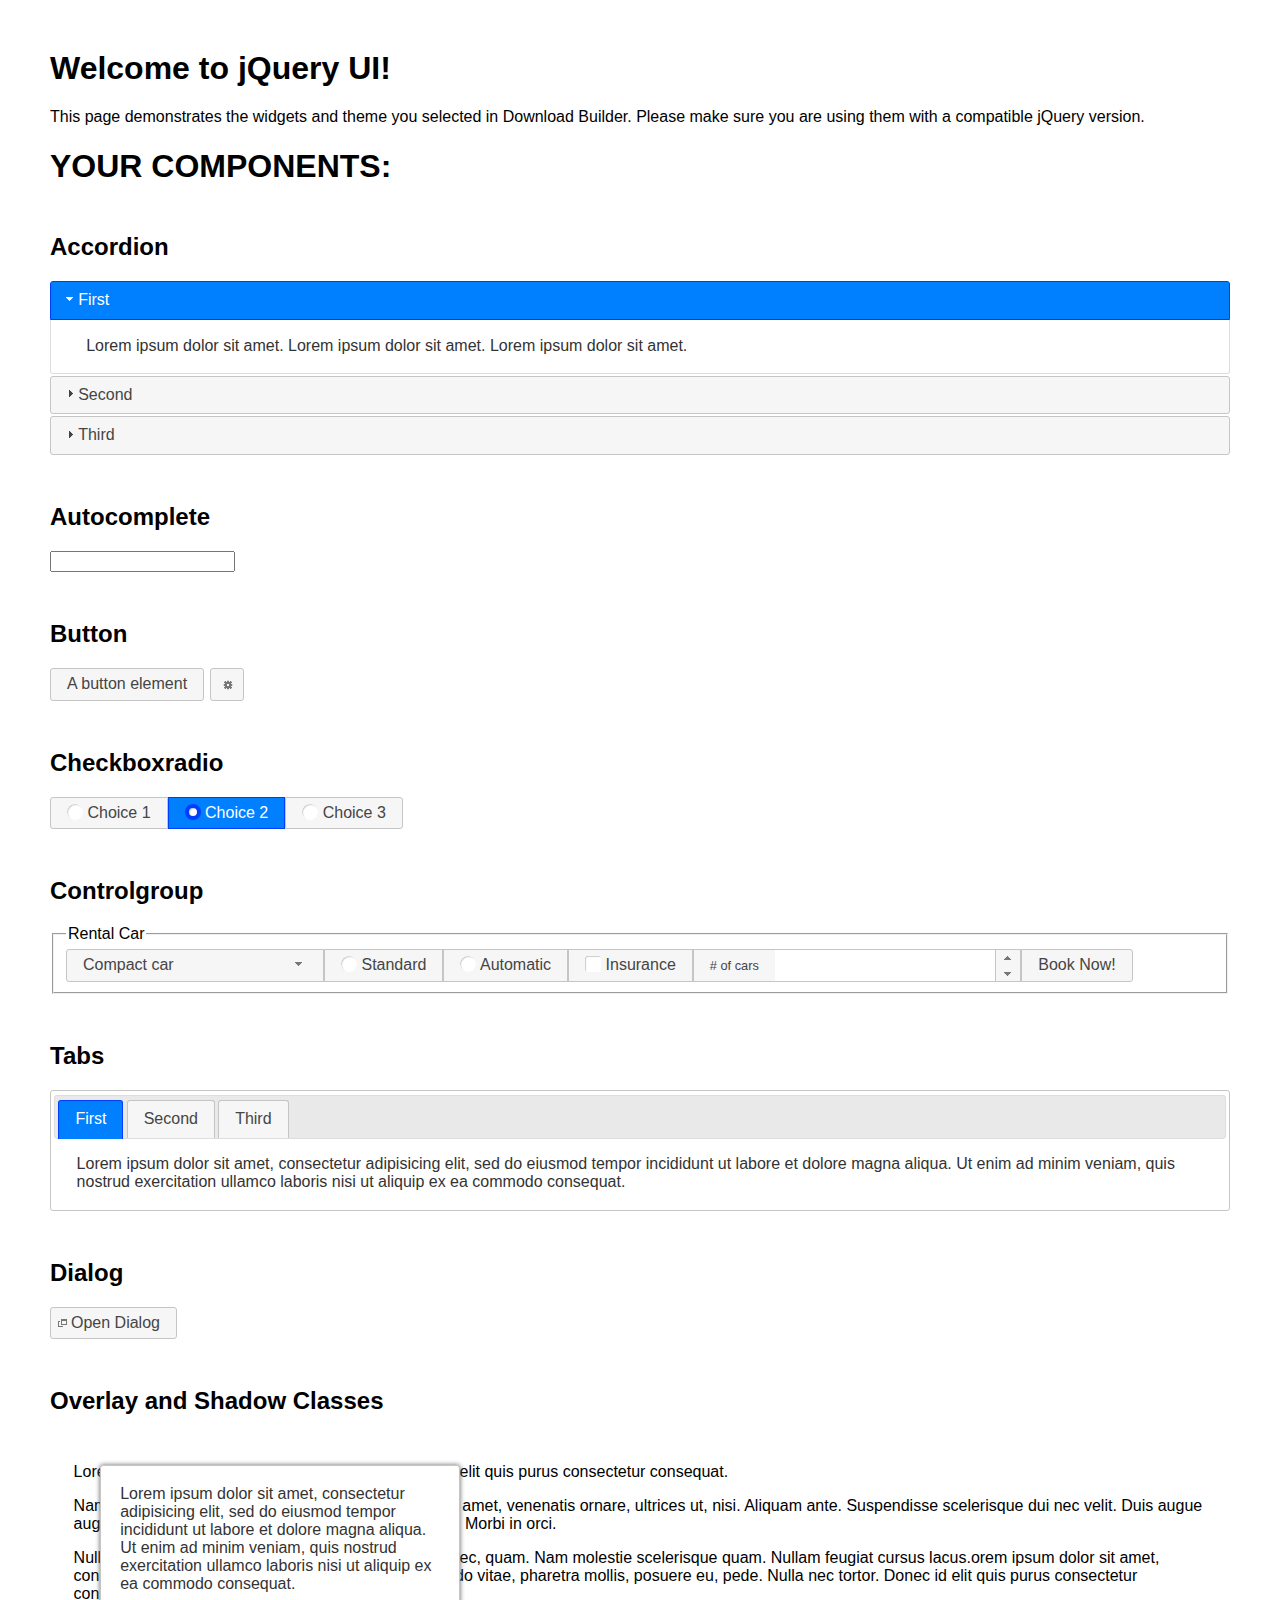
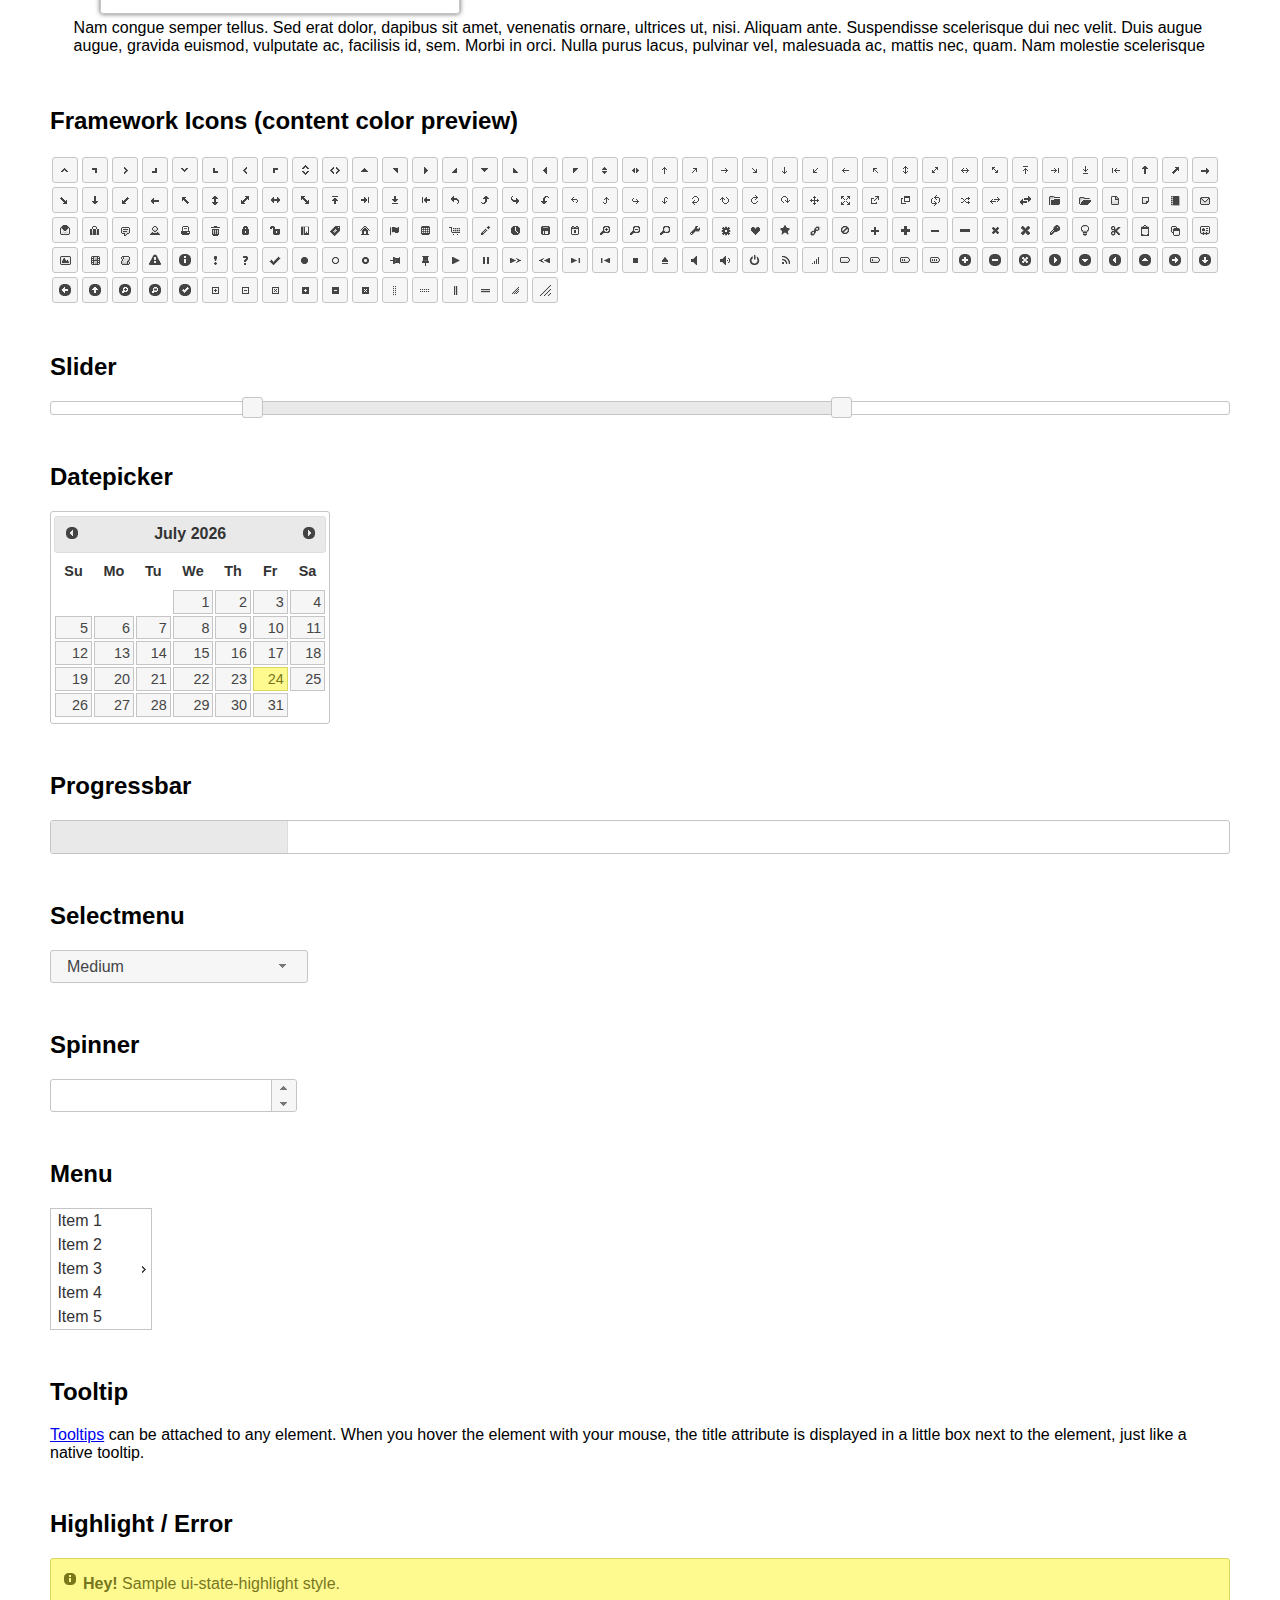
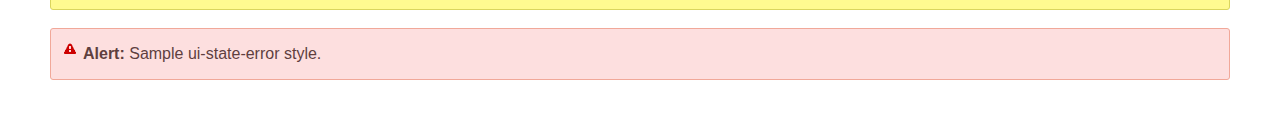
<file: resources/jquery-ui-1.12.1/index.html>
<!doctype html>
<html lang="us">
<head>
	<meta charset="utf-8">
	<title>jQuery UI Example Page</title>
	<link href="jquery-ui.css" rel="stylesheet">
	<style>
	body{
		font-family: "Trebuchet MS", sans-serif;
		margin: 50px;
	}
	.demoHeaders {
		margin-top: 2em;
	}
	#dialog-link {
		padding: .4em 1em .4em 20px;
		text-decoration: none;
		position: relative;
	}
	#dialog-link span.ui-icon {
		margin: 0 5px 0 0;
		position: absolute;
		left: .2em;
		top: 50%;
		margin-top: -8px;
	}
	#icons {
		margin: 0;
		padding: 0;
	}
	#icons li {
		margin: 2px;
		position: relative;
		padding: 4px 0;
		cursor: pointer;
		float: left;
		list-style: none;
	}
	#icons span.ui-icon {
		float: left;
		margin: 0 4px;
	}
	.fakewindowcontain .ui-widget-overlay {
		position: absolute;
	}
	select {
		width: 200px;
	}
	</style>
</head>
<body>

<h1>Welcome to jQuery UI!</h1>

<div class="ui-widget">
	<p>This page demonstrates the widgets and theme you selected in Download Builder. Please make sure you are using them with a compatible jQuery version.</p>
</div>

<h1>YOUR COMPONENTS:</h1>


<!-- Accordion -->
<h2 class="demoHeaders">Accordion</h2>
<div id="accordion">
	<h3>First</h3>
	<div>Lorem ipsum dolor sit amet. Lorem ipsum dolor sit amet. Lorem ipsum dolor sit amet.</div>
	<h3>Second</h3>
	<div>Phasellus mattis tincidunt nibh.</div>
	<h3>Third</h3>
	<div>Nam dui erat, auctor a, dignissim quis.</div>
</div>



<!-- Autocomplete -->
<h2 class="demoHeaders">Autocomplete</h2>
<div>
	<input id="autocomplete" title="type &quot;a&quot;">
</div>



<!-- Button -->
<h2 class="demoHeaders">Button</h2>
<button id="button">A button element</button>
<button id="button-icon">An icon-only button</button>



<!-- Checkboxradio -->
<h2 class="demoHeaders">Checkboxradio</h2>
<form style="margin-top: 1em;">
	<div id="radioset">
		<input type="radio" id="radio1" name="radio"><label for="radio1">Choice 1</label>
		<input type="radio" id="radio2" name="radio" checked="checked"><label for="radio2">Choice 2</label>
		<input type="radio" id="radio3" name="radio"><label for="radio3">Choice 3</label>
	</div>
</form>



<!-- Controlgroup -->
<h2 class="demoHeaders">Controlgroup</h2>
<fieldset>
	<legend>Rental Car</legend>
	<div id="controlgroup">
		<select id="car-type">
			<option>Compact car</option>
			<option>Midsize car</option>
			<option>Full size car</option>
			<option>SUV</option>
			<option>Luxury</option>
			<option>Truck</option>
			<option>Van</option>
		</select>
		<label for="transmission-standard">Standard</label>
		<input type="radio" name="transmission" id="transmission-standard">
		<label for="transmission-automatic">Automatic</label>
		<input type="radio" name="transmission" id="transmission-automatic">
		<label for="insurance">Insurance</label>
		<input type="checkbox" name="insurance" id="insurance">
		<label for="horizontal-spinner" class="ui-controlgroup-label"># of cars</label>
		<input id="horizontal-spinner" class="ui-spinner-input">
		<button>Book Now!</button>
	</div>
</fieldset>



<!-- Tabs -->
<h2 class="demoHeaders">Tabs</h2>
<div id="tabs">
	<ul>
		<li><a href="#tabs-1">First</a></li>
		<li><a href="#tabs-2">Second</a></li>
		<li><a href="#tabs-3">Third</a></li>
	</ul>
	<div id="tabs-1">Lorem ipsum dolor sit amet, consectetur adipisicing elit, sed do eiusmod tempor incididunt ut labore et dolore magna aliqua. Ut enim ad minim veniam, quis nostrud exercitation ullamco laboris nisi ut aliquip ex ea commodo consequat.</div>
	<div id="tabs-2">Phasellus mattis tincidunt nibh. Cras orci urna, blandit id, pretium vel, aliquet ornare, felis. Maecenas scelerisque sem non nisl. Fusce sed lorem in enim dictum bibendum.</div>
	<div id="tabs-3">Nam dui erat, auctor a, dignissim quis, sollicitudin eu, felis. Pellentesque nisi urna, interdum eget, sagittis et, consequat vestibulum, lacus. Mauris porttitor ullamcorper augue.</div>
</div>



<h2 class="demoHeaders">Dialog</h2>
<p>
	<button id="dialog-link" class="ui-button ui-corner-all ui-widget">
		<span class="ui-icon ui-icon-newwin"></span>Open Dialog
	</button>
</p>

<h2 class="demoHeaders">Overlay and Shadow Classes</h2>
<div style="position: relative; width: 96%; height: 200px; padding:1% 2%; overflow:hidden;" class="fakewindowcontain">
	<p>Lorem ipsum dolor sit amet,  Nulla nec tortor. Donec id elit quis purus consectetur consequat. </p><p>Nam congue semper tellus. Sed erat dolor, dapibus sit amet, venenatis ornare, ultrices ut, nisi. Aliquam ante. Suspendisse scelerisque dui nec velit. Duis augue augue, gravida euismod, vulputate ac, facilisis id, sem. Morbi in orci. </p><p>Nulla purus lacus, pulvinar vel, malesuada ac, mattis nec, quam. Nam molestie scelerisque quam. Nullam feugiat cursus lacus.orem ipsum dolor sit amet, consectetur adipiscing elit. Donec libero risus, commodo vitae, pharetra mollis, posuere eu, pede. Nulla nec tortor. Donec id elit quis purus consectetur consequat. </p><p>Nam congue semper tellus. Sed erat dolor, dapibus sit amet, venenatis ornare, ultrices ut, nisi. Aliquam ante. Suspendisse scelerisque dui nec velit. Duis augue augue, gravida euismod, vulputate ac, facilisis id, sem. Morbi in orci. Nulla purus lacus, pulvinar vel, malesuada ac, mattis nec, quam. Nam molestie scelerisque quam. </p><p>Nullam feugiat cursus lacus.orem ipsum dolor sit amet, consectetur adipiscing elit. Donec libero risus, commodo vitae, pharetra mollis, posuere eu, pede. Nulla nec tortor. Donec id elit quis purus consectetur consequat. Nam congue semper tellus. Sed erat dolor, dapibus sit amet, venenatis ornare, ultrices ut, nisi. Aliquam ante. </p><p>Suspendisse scelerisque dui nec velit. Duis augue augue, gravida euismod, vulputate ac, facilisis id, sem. Morbi in orci. Nulla purus lacus, pulvinar vel, malesuada ac, mattis nec, quam. Nam molestie scelerisque quam. Nullam feugiat cursus lacus.orem ipsum dolor sit amet, consectetur adipiscing elit. Donec libero risus, commodo vitae, pharetra mollis, posuere eu, pede. Nulla nec tortor. Donec id elit quis purus consectetur consequat. Nam congue semper tellus. Sed erat dolor, dapibus sit amet, venenatis ornare, ultrices ut, nisi. </p>

	<!-- ui-dialog -->
	<div class="ui-widget-overlay ui-front"></div>
	<div style="position: absolute; width: 320px; left: 50px; top: 30px; padding: 1.2em" class="ui-widget ui-front ui-widget-content ui-corner-all ui-widget-shadow">
		Lorem ipsum dolor sit amet, consectetur adipisicing elit, sed do eiusmod tempor incididunt ut labore et dolore magna aliqua. Ut enim ad minim veniam, quis nostrud exercitation ullamco laboris nisi ut aliquip ex ea commodo consequat.
	</div>

</div>

<!-- ui-dialog -->
<div id="dialog" title="Dialog Title">
	<p>Lorem ipsum dolor sit amet, consectetur adipisicing elit, sed do eiusmod tempor incididunt ut labore et dolore magna aliqua. Ut enim ad minim veniam, quis nostrud exercitation ullamco laboris nisi ut aliquip ex ea commodo consequat.</p>
</div>



<h2 class="demoHeaders">Framework Icons (content color preview)</h2>
<ul id="icons" class="ui-widget ui-helper-clearfix">
	<li class="ui-state-default ui-corner-all" title=".ui-icon-caret-1-n"><span class="ui-icon ui-icon-caret-1-n"></span></li>
	<li class="ui-state-default ui-corner-all" title=".ui-icon-caret-1-ne"><span class="ui-icon ui-icon-caret-1-ne"></span></li>
	<li class="ui-state-default ui-corner-all" title=".ui-icon-caret-1-e"><span class="ui-icon ui-icon-caret-1-e"></span></li>
	<li class="ui-state-default ui-corner-all" title=".ui-icon-caret-1-se"><span class="ui-icon ui-icon-caret-1-se"></span></li>
	<li class="ui-state-default ui-corner-all" title=".ui-icon-caret-1-s"><span class="ui-icon ui-icon-caret-1-s"></span></li>
	<li class="ui-state-default ui-corner-all" title=".ui-icon-caret-1-sw"><span class="ui-icon ui-icon-caret-1-sw"></span></li>
	<li class="ui-state-default ui-corner-all" title=".ui-icon-caret-1-w"><span class="ui-icon ui-icon-caret-1-w"></span></li>
	<li class="ui-state-default ui-corner-all" title=".ui-icon-caret-1-nw"><span class="ui-icon ui-icon-caret-1-nw"></span></li>
	<li class="ui-state-default ui-corner-all" title=".ui-icon-caret-2-n-s"><span class="ui-icon ui-icon-caret-2-n-s"></span></li>
	<li class="ui-state-default ui-corner-all" title=".ui-icon-caret-2-e-w"><span class="ui-icon ui-icon-caret-2-e-w"></span></li>
	<li class="ui-state-default ui-corner-all" title=".ui-icon-triangle-1-n"><span class="ui-icon ui-icon-triangle-1-n"></span></li>
	<li class="ui-state-default ui-corner-all" title=".ui-icon-triangle-1-ne"><span class="ui-icon ui-icon-triangle-1-ne"></span></li>
	<li class="ui-state-default ui-corner-all" title=".ui-icon-triangle-1-e"><span class="ui-icon ui-icon-triangle-1-e"></span></li>
	<li class="ui-state-default ui-corner-all" title=".ui-icon-triangle-1-se"><span class="ui-icon ui-icon-triangle-1-se"></span></li>
	<li class="ui-state-default ui-corner-all" title=".ui-icon-triangle-1-s"><span class="ui-icon ui-icon-triangle-1-s"></span></li>
	<li class="ui-state-default ui-corner-all" title=".ui-icon-triangle-1-sw"><span class="ui-icon ui-icon-triangle-1-sw"></span></li>
	<li class="ui-state-default ui-corner-all" title=".ui-icon-triangle-1-w"><span class="ui-icon ui-icon-triangle-1-w"></span></li>
	<li class="ui-state-default ui-corner-all" title=".ui-icon-triangle-1-nw"><span class="ui-icon ui-icon-triangle-1-nw"></span></li>
	<li class="ui-state-default ui-corner-all" title=".ui-icon-triangle-2-n-s"><span class="ui-icon ui-icon-triangle-2-n-s"></span></li>
	<li class="ui-state-default ui-corner-all" title=".ui-icon-triangle-2-e-w"><span class="ui-icon ui-icon-triangle-2-e-w"></span></li>
	<li class="ui-state-default ui-corner-all" title=".ui-icon-arrow-1-n"><span class="ui-icon ui-icon-arrow-1-n"></span></li>
	<li class="ui-state-default ui-corner-all" title=".ui-icon-arrow-1-ne"><span class="ui-icon ui-icon-arrow-1-ne"></span></li>
	<li class="ui-state-default ui-corner-all" title=".ui-icon-arrow-1-e"><span class="ui-icon ui-icon-arrow-1-e"></span></li>
	<li class="ui-state-default ui-corner-all" title=".ui-icon-arrow-1-se"><span class="ui-icon ui-icon-arrow-1-se"></span></li>
	<li class="ui-state-default ui-corner-all" title=".ui-icon-arrow-1-s"><span class="ui-icon ui-icon-arrow-1-s"></span></li>
	<li class="ui-state-default ui-corner-all" title=".ui-icon-arrow-1-sw"><span class="ui-icon ui-icon-arrow-1-sw"></span></li>
	<li class="ui-state-default ui-corner-all" title=".ui-icon-arrow-1-w"><span class="ui-icon ui-icon-arrow-1-w"></span></li>
	<li class="ui-state-default ui-corner-all" title=".ui-icon-arrow-1-nw"><span class="ui-icon ui-icon-arrow-1-nw"></span></li>
	<li class="ui-state-default ui-corner-all" title=".ui-icon-arrow-2-n-s"><span class="ui-icon ui-icon-arrow-2-n-s"></span></li>
	<li class="ui-state-default ui-corner-all" title=".ui-icon-arrow-2-ne-sw"><span class="ui-icon ui-icon-arrow-2-ne-sw"></span></li>
	<li class="ui-state-default ui-corner-all" title=".ui-icon-arrow-2-e-w"><span class="ui-icon ui-icon-arrow-2-e-w"></span></li>
	<li class="ui-state-default ui-corner-all" title=".ui-icon-arrow-2-se-nw"><span class="ui-icon ui-icon-arrow-2-se-nw"></span></li>
	<li class="ui-state-default ui-corner-all" title=".ui-icon-arrowstop-1-n"><span class="ui-icon ui-icon-arrowstop-1-n"></span></li>
	<li class="ui-state-default ui-corner-all" title=".ui-icon-arrowstop-1-e"><span class="ui-icon ui-icon-arrowstop-1-e"></span></li>
	<li class="ui-state-default ui-corner-all" title=".ui-icon-arrowstop-1-s"><span class="ui-icon ui-icon-arrowstop-1-s"></span></li>
	<li class="ui-state-default ui-corner-all" title=".ui-icon-arrowstop-1-w"><span class="ui-icon ui-icon-arrowstop-1-w"></span></li>
	<li class="ui-state-default ui-corner-all" title=".ui-icon-arrowthick-1-n"><span class="ui-icon ui-icon-arrowthick-1-n"></span></li>
	<li class="ui-state-default ui-corner-all" title=".ui-icon-arrowthick-1-ne"><span class="ui-icon ui-icon-arrowthick-1-ne"></span></li>
	<li class="ui-state-default ui-corner-all" title=".ui-icon-arrowthick-1-e"><span class="ui-icon ui-icon-arrowthick-1-e"></span></li>
	<li class="ui-state-default ui-corner-all" title=".ui-icon-arrowthick-1-se"><span class="ui-icon ui-icon-arrowthick-1-se"></span></li>
	<li class="ui-state-default ui-corner-all" title=".ui-icon-arrowthick-1-s"><span class="ui-icon ui-icon-arrowthick-1-s"></span></li>
	<li class="ui-state-default ui-corner-all" title=".ui-icon-arrowthick-1-sw"><span class="ui-icon ui-icon-arrowthick-1-sw"></span></li>
	<li class="ui-state-default ui-corner-all" title=".ui-icon-arrowthick-1-w"><span class="ui-icon ui-icon-arrowthick-1-w"></span></li>
	<li class="ui-state-default ui-corner-all" title=".ui-icon-arrowthick-1-nw"><span class="ui-icon ui-icon-arrowthick-1-nw"></span></li>
	<li class="ui-state-default ui-corner-all" title=".ui-icon-arrowthick-2-n-s"><span class="ui-icon ui-icon-arrowthick-2-n-s"></span></li>
	<li class="ui-state-default ui-corner-all" title=".ui-icon-arrowthick-2-ne-sw"><span class="ui-icon ui-icon-arrowthick-2-ne-sw"></span></li>
	<li class="ui-state-default ui-corner-all" title=".ui-icon-arrowthick-2-e-w"><span class="ui-icon ui-icon-arrowthick-2-e-w"></span></li>
	<li class="ui-state-default ui-corner-all" title=".ui-icon-arrowthick-2-se-nw"><span class="ui-icon ui-icon-arrowthick-2-se-nw"></span></li>
	<li class="ui-state-default ui-corner-all" title=".ui-icon-arrowthickstop-1-n"><span class="ui-icon ui-icon-arrowthickstop-1-n"></span></li>
	<li class="ui-state-default ui-corner-all" title=".ui-icon-arrowthickstop-1-e"><span class="ui-icon ui-icon-arrowthickstop-1-e"></span></li>
	<li class="ui-state-default ui-corner-all" title=".ui-icon-arrowthickstop-1-s"><span class="ui-icon ui-icon-arrowthickstop-1-s"></span></li>
	<li class="ui-state-default ui-corner-all" title=".ui-icon-arrowthickstop-1-w"><span class="ui-icon ui-icon-arrowthickstop-1-w"></span></li>
	<li class="ui-state-default ui-corner-all" title=".ui-icon-arrowreturnthick-1-w"><span class="ui-icon ui-icon-arrowreturnthick-1-w"></span></li>
	<li class="ui-state-default ui-corner-all" title=".ui-icon-arrowreturnthick-1-n"><span class="ui-icon ui-icon-arrowreturnthick-1-n"></span></li>
	<li class="ui-state-default ui-corner-all" title=".ui-icon-arrowreturnthick-1-e"><span class="ui-icon ui-icon-arrowreturnthick-1-e"></span></li>
	<li class="ui-state-default ui-corner-all" title=".ui-icon-arrowreturnthick-1-s"><span class="ui-icon ui-icon-arrowreturnthick-1-s"></span></li>
	<li class="ui-state-default ui-corner-all" title=".ui-icon-arrowreturn-1-w"><span class="ui-icon ui-icon-arrowreturn-1-w"></span></li>
	<li class="ui-state-default ui-corner-all" title=".ui-icon-arrowreturn-1-n"><span class="ui-icon ui-icon-arrowreturn-1-n"></span></li>
	<li class="ui-state-default ui-corner-all" title=".ui-icon-arrowreturn-1-e"><span class="ui-icon ui-icon-arrowreturn-1-e"></span></li>
	<li class="ui-state-default ui-corner-all" title=".ui-icon-arrowreturn-1-s"><span class="ui-icon ui-icon-arrowreturn-1-s"></span></li>
	<li class="ui-state-default ui-corner-all" title=".ui-icon-arrowrefresh-1-w"><span class="ui-icon ui-icon-arrowrefresh-1-w"></span></li>
	<li class="ui-state-default ui-corner-all" title=".ui-icon-arrowrefresh-1-n"><span class="ui-icon ui-icon-arrowrefresh-1-n"></span></li>
	<li class="ui-state-default ui-corner-all" title=".ui-icon-arrowrefresh-1-e"><span class="ui-icon ui-icon-arrowrefresh-1-e"></span></li>
	<li class="ui-state-default ui-corner-all" title=".ui-icon-arrowrefresh-1-s"><span class="ui-icon ui-icon-arrowrefresh-1-s"></span></li>
	<li class="ui-state-default ui-corner-all" title=".ui-icon-arrow-4"><span class="ui-icon ui-icon-arrow-4"></span></li>
	<li class="ui-state-default ui-corner-all" title=".ui-icon-arrow-4-diag"><span class="ui-icon ui-icon-arrow-4-diag"></span></li>
	<li class="ui-state-default ui-corner-all" title=".ui-icon-extlink"><span class="ui-icon ui-icon-extlink"></span></li>
	<li class="ui-state-default ui-corner-all" title=".ui-icon-newwin"><span class="ui-icon ui-icon-newwin"></span></li>
	<li class="ui-state-default ui-corner-all" title=".ui-icon-refresh"><span class="ui-icon ui-icon-refresh"></span></li>
	<li class="ui-state-default ui-corner-all" title=".ui-icon-shuffle"><span class="ui-icon ui-icon-shuffle"></span></li>
	<li class="ui-state-default ui-corner-all" title=".ui-icon-transfer-e-w"><span class="ui-icon ui-icon-transfer-e-w"></span></li>
	<li class="ui-state-default ui-corner-all" title=".ui-icon-transferthick-e-w"><span class="ui-icon ui-icon-transferthick-e-w"></span></li>
	<li class="ui-state-default ui-corner-all" title=".ui-icon-folder-collapsed"><span class="ui-icon ui-icon-folder-collapsed"></span></li>
	<li class="ui-state-default ui-corner-all" title=".ui-icon-folder-open"><span class="ui-icon ui-icon-folder-open"></span></li>
	<li class="ui-state-default ui-corner-all" title=".ui-icon-document"><span class="ui-icon ui-icon-document"></span></li>
	<li class="ui-state-default ui-corner-all" title=".ui-icon-document-b"><span class="ui-icon ui-icon-document-b"></span></li>
	<li class="ui-state-default ui-corner-all" title=".ui-icon-note"><span class="ui-icon ui-icon-note"></span></li>
	<li class="ui-state-default ui-corner-all" title=".ui-icon-mail-closed"><span class="ui-icon ui-icon-mail-closed"></span></li>
	<li class="ui-state-default ui-corner-all" title=".ui-icon-mail-open"><span class="ui-icon ui-icon-mail-open"></span></li>
	<li class="ui-state-default ui-corner-all" title=".ui-icon-suitcase"><span class="ui-icon ui-icon-suitcase"></span></li>
	<li class="ui-state-default ui-corner-all" title=".ui-icon-comment"><span class="ui-icon ui-icon-comment"></span></li>
	<li class="ui-state-default ui-corner-all" title=".ui-icon-person"><span class="ui-icon ui-icon-person"></span></li>
	<li class="ui-state-default ui-corner-all" title=".ui-icon-print"><span class="ui-icon ui-icon-print"></span></li>
	<li class="ui-state-default ui-corner-all" title=".ui-icon-trash"><span class="ui-icon ui-icon-trash"></span></li>
	<li class="ui-state-default ui-corner-all" title=".ui-icon-locked"><span class="ui-icon ui-icon-locked"></span></li>
	<li class="ui-state-default ui-corner-all" title=".ui-icon-unlocked"><span class="ui-icon ui-icon-unlocked"></span></li>
	<li class="ui-state-default ui-corner-all" title=".ui-icon-bookmark"><span class="ui-icon ui-icon-bookmark"></span></li>
	<li class="ui-state-default ui-corner-all" title=".ui-icon-tag"><span class="ui-icon ui-icon-tag"></span></li>
	<li class="ui-state-default ui-corner-all" title=".ui-icon-home"><span class="ui-icon ui-icon-home"></span></li>
	<li class="ui-state-default ui-corner-all" title=".ui-icon-flag"><span class="ui-icon ui-icon-flag"></span></li>
	<li class="ui-state-default ui-corner-all" title=".ui-icon-calculator"><span class="ui-icon ui-icon-calculator"></span></li>
	<li class="ui-state-default ui-corner-all" title=".ui-icon-cart"><span class="ui-icon ui-icon-cart"></span></li>
	<li class="ui-state-default ui-corner-all" title=".ui-icon-pencil"><span class="ui-icon ui-icon-pencil"></span></li>
	<li class="ui-state-default ui-corner-all" title=".ui-icon-clock"><span class="ui-icon ui-icon-clock"></span></li>
	<li class="ui-state-default ui-corner-all" title=".ui-icon-disk"><span class="ui-icon ui-icon-disk"></span></li>
	<li class="ui-state-default ui-corner-all" title=".ui-icon-calendar"><span class="ui-icon ui-icon-calendar"></span></li>
	<li class="ui-state-default ui-corner-all" title=".ui-icon-zoomin"><span class="ui-icon ui-icon-zoomin"></span></li>
	<li class="ui-state-default ui-corner-all" title=".ui-icon-zoomout"><span class="ui-icon ui-icon-zoomout"></span></li>
	<li class="ui-state-default ui-corner-all" title=".ui-icon-search"><span class="ui-icon ui-icon-search"></span></li>
	<li class="ui-state-default ui-corner-all" title=".ui-icon-wrench"><span class="ui-icon ui-icon-wrench"></span></li>
	<li class="ui-state-default ui-corner-all" title=".ui-icon-gear"><span class="ui-icon ui-icon-gear"></span></li>
	<li class="ui-state-default ui-corner-all" title=".ui-icon-heart"><span class="ui-icon ui-icon-heart"></span></li>
	<li class="ui-state-default ui-corner-all" title=".ui-icon-star"><span class="ui-icon ui-icon-star"></span></li>
	<li class="ui-state-default ui-corner-all" title=".ui-icon-link"><span class="ui-icon ui-icon-link"></span></li>
	<li class="ui-state-default ui-corner-all" title=".ui-icon-cancel"><span class="ui-icon ui-icon-cancel"></span></li>
	<li class="ui-state-default ui-corner-all" title=".ui-icon-plus"><span class="ui-icon ui-icon-plus"></span></li>
	<li class="ui-state-default ui-corner-all" title=".ui-icon-plusthick"><span class="ui-icon ui-icon-plusthick"></span></li>
	<li class="ui-state-default ui-corner-all" title=".ui-icon-minus"><span class="ui-icon ui-icon-minus"></span></li>
	<li class="ui-state-default ui-corner-all" title=".ui-icon-minusthick"><span class="ui-icon ui-icon-minusthick"></span></li>
	<li class="ui-state-default ui-corner-all" title=".ui-icon-close"><span class="ui-icon ui-icon-close"></span></li>
	<li class="ui-state-default ui-corner-all" title=".ui-icon-closethick"><span class="ui-icon ui-icon-closethick"></span></li>
	<li class="ui-state-default ui-corner-all" title=".ui-icon-key"><span class="ui-icon ui-icon-key"></span></li>
	<li class="ui-state-default ui-corner-all" title=".ui-icon-lightbulb"><span class="ui-icon ui-icon-lightbulb"></span></li>
	<li class="ui-state-default ui-corner-all" title=".ui-icon-scissors"><span class="ui-icon ui-icon-scissors"></span></li>
	<li class="ui-state-default ui-corner-all" title=".ui-icon-clipboard"><span class="ui-icon ui-icon-clipboard"></span></li>
	<li class="ui-state-default ui-corner-all" title=".ui-icon-copy"><span class="ui-icon ui-icon-copy"></span></li>
	<li class="ui-state-default ui-corner-all" title=".ui-icon-contact"><span class="ui-icon ui-icon-contact"></span></li>
	<li class="ui-state-default ui-corner-all" title=".ui-icon-image"><span class="ui-icon ui-icon-image"></span></li>
	<li class="ui-state-default ui-corner-all" title=".ui-icon-video"><span class="ui-icon ui-icon-video"></span></li>
	<li class="ui-state-default ui-corner-all" title=".ui-icon-script"><span class="ui-icon ui-icon-script"></span></li>
	<li class="ui-state-default ui-corner-all" title=".ui-icon-alert"><span class="ui-icon ui-icon-alert"></span></li>
	<li class="ui-state-default ui-corner-all" title=".ui-icon-info"><span class="ui-icon ui-icon-info"></span></li>
	<li class="ui-state-default ui-corner-all" title=".ui-icon-notice"><span class="ui-icon ui-icon-notice"></span></li>
	<li class="ui-state-default ui-corner-all" title=".ui-icon-help"><span class="ui-icon ui-icon-help"></span></li>
	<li class="ui-state-default ui-corner-all" title=".ui-icon-check"><span class="ui-icon ui-icon-check"></span></li>
	<li class="ui-state-default ui-corner-all" title=".ui-icon-bullet"><span class="ui-icon ui-icon-bullet"></span></li>
	<li class="ui-state-default ui-corner-all" title=".ui-icon-radio-off"><span class="ui-icon ui-icon-radio-off"></span></li>
	<li class="ui-state-default ui-corner-all" title=".ui-icon-radio-on"><span class="ui-icon ui-icon-radio-on"></span></li>
	<li class="ui-state-default ui-corner-all" title=".ui-icon-pin-w"><span class="ui-icon ui-icon-pin-w"></span></li>
	<li class="ui-state-default ui-corner-all" title=".ui-icon-pin-s"><span class="ui-icon ui-icon-pin-s"></span></li>
	<li class="ui-state-default ui-corner-all" title=".ui-icon-play"><span class="ui-icon ui-icon-play"></span></li>
	<li class="ui-state-default ui-corner-all" title=".ui-icon-pause"><span class="ui-icon ui-icon-pause"></span></li>
	<li class="ui-state-default ui-corner-all" title=".ui-icon-seek-next"><span class="ui-icon ui-icon-seek-next"></span></li>
	<li class="ui-state-default ui-corner-all" title=".ui-icon-seek-prev"><span class="ui-icon ui-icon-seek-prev"></span></li>
	<li class="ui-state-default ui-corner-all" title=".ui-icon-seek-end"><span class="ui-icon ui-icon-seek-end"></span></li>
	<li class="ui-state-default ui-corner-all" title=".ui-icon-seek-first"><span class="ui-icon ui-icon-seek-first"></span></li>
	<li class="ui-state-default ui-corner-all" title=".ui-icon-stop"><span class="ui-icon ui-icon-stop"></span></li>
	<li class="ui-state-default ui-corner-all" title=".ui-icon-eject"><span class="ui-icon ui-icon-eject"></span></li>
	<li class="ui-state-default ui-corner-all" title=".ui-icon-volume-off"><span class="ui-icon ui-icon-volume-off"></span></li>
	<li class="ui-state-default ui-corner-all" title=".ui-icon-volume-on"><span class="ui-icon ui-icon-volume-on"></span></li>
	<li class="ui-state-default ui-corner-all" title=".ui-icon-power"><span class="ui-icon ui-icon-power"></span></li>
	<li class="ui-state-default ui-corner-all" title=".ui-icon-signal-diag"><span class="ui-icon ui-icon-signal-diag"></span></li>
	<li class="ui-state-default ui-corner-all" title=".ui-icon-signal"><span class="ui-icon ui-icon-signal"></span></li>
	<li class="ui-state-default ui-corner-all" title=".ui-icon-battery-0"><span class="ui-icon ui-icon-battery-0"></span></li>
	<li class="ui-state-default ui-corner-all" title=".ui-icon-battery-1"><span class="ui-icon ui-icon-battery-1"></span></li>
	<li class="ui-state-default ui-corner-all" title=".ui-icon-battery-2"><span class="ui-icon ui-icon-battery-2"></span></li>
	<li class="ui-state-default ui-corner-all" title=".ui-icon-battery-3"><span class="ui-icon ui-icon-battery-3"></span></li>
	<li class="ui-state-default ui-corner-all" title=".ui-icon-circle-plus"><span class="ui-icon ui-icon-circle-plus"></span></li>
	<li class="ui-state-default ui-corner-all" title=".ui-icon-circle-minus"><span class="ui-icon ui-icon-circle-minus"></span></li>
	<li class="ui-state-default ui-corner-all" title=".ui-icon-circle-close"><span class="ui-icon ui-icon-circle-close"></span></li>
	<li class="ui-state-default ui-corner-all" title=".ui-icon-circle-triangle-e"><span class="ui-icon ui-icon-circle-triangle-e"></span></li>
	<li class="ui-state-default ui-corner-all" title=".ui-icon-circle-triangle-s"><span class="ui-icon ui-icon-circle-triangle-s"></span></li>
	<li class="ui-state-default ui-corner-all" title=".ui-icon-circle-triangle-w"><span class="ui-icon ui-icon-circle-triangle-w"></span></li>
	<li class="ui-state-default ui-corner-all" title=".ui-icon-circle-triangle-n"><span class="ui-icon ui-icon-circle-triangle-n"></span></li>
	<li class="ui-state-default ui-corner-all" title=".ui-icon-circle-arrow-e"><span class="ui-icon ui-icon-circle-arrow-e"></span></li>
	<li class="ui-state-default ui-corner-all" title=".ui-icon-circle-arrow-s"><span class="ui-icon ui-icon-circle-arrow-s"></span></li>
	<li class="ui-state-default ui-corner-all" title=".ui-icon-circle-arrow-w"><span class="ui-icon ui-icon-circle-arrow-w"></span></li>
	<li class="ui-state-default ui-corner-all" title=".ui-icon-circle-arrow-n"><span class="ui-icon ui-icon-circle-arrow-n"></span></li>
	<li class="ui-state-default ui-corner-all" title=".ui-icon-circle-zoomin"><span class="ui-icon ui-icon-circle-zoomin"></span></li>
	<li class="ui-state-default ui-corner-all" title=".ui-icon-circle-zoomout"><span class="ui-icon ui-icon-circle-zoomout"></span></li>
	<li class="ui-state-default ui-corner-all" title=".ui-icon-circle-check"><span class="ui-icon ui-icon-circle-check"></span></li>
	<li class="ui-state-default ui-corner-all" title=".ui-icon-circlesmall-plus"><span class="ui-icon ui-icon-circlesmall-plus"></span></li>
	<li class="ui-state-default ui-corner-all" title=".ui-icon-circlesmall-minus"><span class="ui-icon ui-icon-circlesmall-minus"></span></li>
	<li class="ui-state-default ui-corner-all" title=".ui-icon-circlesmall-close"><span class="ui-icon ui-icon-circlesmall-close"></span></li>
	<li class="ui-state-default ui-corner-all" title=".ui-icon-squaresmall-plus"><span class="ui-icon ui-icon-squaresmall-plus"></span></li>
	<li class="ui-state-default ui-corner-all" title=".ui-icon-squaresmall-minus"><span class="ui-icon ui-icon-squaresmall-minus"></span></li>
	<li class="ui-state-default ui-corner-all" title=".ui-icon-squaresmall-close"><span class="ui-icon ui-icon-squaresmall-close"></span></li>
	<li class="ui-state-default ui-corner-all" title=".ui-icon-grip-dotted-vertical"><span class="ui-icon ui-icon-grip-dotted-vertical"></span></li>
	<li class="ui-state-default ui-corner-all" title=".ui-icon-grip-dotted-horizontal"><span class="ui-icon ui-icon-grip-dotted-horizontal"></span></li>
	<li class="ui-state-default ui-corner-all" title=".ui-icon-grip-solid-vertical"><span class="ui-icon ui-icon-grip-solid-vertical"></span></li>
	<li class="ui-state-default ui-corner-all" title=".ui-icon-grip-solid-horizontal"><span class="ui-icon ui-icon-grip-solid-horizontal"></span></li>
	<li class="ui-state-default ui-corner-all" title=".ui-icon-gripsmall-diagonal-se"><span class="ui-icon ui-icon-gripsmall-diagonal-se"></span></li>
	<li class="ui-state-default ui-corner-all" title=".ui-icon-grip-diagonal-se"><span class="ui-icon ui-icon-grip-diagonal-se"></span></li>
</ul>


<!-- Slider -->
<h2 class="demoHeaders">Slider</h2>
<div id="slider"></div>



<!-- Datepicker -->
<h2 class="demoHeaders">Datepicker</h2>
<div id="datepicker"></div>



<!-- Progressbar -->
<h2 class="demoHeaders">Progressbar</h2>
<div id="progressbar"></div>



<!-- Progressbar -->
<h2 class="demoHeaders">Selectmenu</h2>
<select id="selectmenu">
	<option>Slower</option>
	<option>Slow</option>
	<option selected="selected">Medium</option>
	<option>Fast</option>
	<option>Faster</option>
</select>



<!-- Spinner -->
<h2 class="demoHeaders">Spinner</h2>
<input id="spinner">



<!-- Menu -->
<h2 class="demoHeaders">Menu</h2>
<ul style="width:100px;" id="menu">
	<li><div>Item 1</div></li>
	<li><div>Item 2</div></li>
	<li><div>Item 3</div>
		<ul>
			<li><div>Item 3-1</div></li>
			<li><div>Item 3-2</div></li>
			<li><div>Item 3-3</div></li>
			<li><div>Item 3-4</div></li>
			<li><div>Item 3-5</div></li>
		</ul>
	</li>
	<li><div>Item 4</div></li>
	<li><div>Item 5</div></li>
</ul>



<!-- Tooltip -->
<h2 class="demoHeaders">Tooltip</h2>
<p id="tooltip">
	<a href="#" title="That&apos;s what this widget is">Tooltips</a> can be attached to any element. When you hover
the element with your mouse, the title attribute is displayed in a little box next to the element, just like a native tooltip.
</p>


<!-- Highlight / Error -->
<h2 class="demoHeaders">Highlight / Error</h2>
<div class="ui-widget">
	<div class="ui-state-highlight ui-corner-all" style="margin-top: 20px; padding: 0 .7em;">
		<p><span class="ui-icon ui-icon-info" style="float: left; margin-right: .3em;"></span>
		<strong>Hey!</strong> Sample ui-state-highlight style.</p>
	</div>
</div>
<br>
<div class="ui-widget">
	<div class="ui-state-error ui-corner-all" style="padding: 0 .7em;">
		<p><span class="ui-icon ui-icon-alert" style="float: left; margin-right: .3em;"></span>
		<strong>Alert:</strong> Sample ui-state-error style.</p>
	</div>
</div>

<script src="external/jquery/jquery.js"></script>
<script src="jquery-ui.js"></script>
<script>

$( "#accordion" ).accordion();



var availableTags = [
	"ActionScript",
	"AppleScript",
	"Asp",
	"BASIC",
	"C",
	"C++",
	"Clojure",
	"COBOL",
	"ColdFusion",
	"Erlang",
	"Fortran",
	"Groovy",
	"Haskell",
	"Java",
	"JavaScript",
	"Lisp",
	"Perl",
	"PHP",
	"Python",
	"Ruby",
	"Scala",
	"Scheme"
];
$( "#autocomplete" ).autocomplete({
	source: availableTags
});



$( "#button" ).button();
$( "#button-icon" ).button({
	icon: "ui-icon-gear",
	showLabel: false
});



$( "#radioset" ).buttonset();



$( "#controlgroup" ).controlgroup();



$( "#tabs" ).tabs();



$( "#dialog" ).dialog({
	autoOpen: false,
	width: 400,
	buttons: [
		{
			text: "Ok",
			click: function() {
				$( this ).dialog( "close" );
			}
		},
		{
			text: "Cancel",
			click: function() {
				$( this ).dialog( "close" );
			}
		}
	]
});

// Link to open the dialog
$( "#dialog-link" ).click(function( event ) {
	$( "#dialog" ).dialog( "open" );
	event.preventDefault();
});



$( "#datepicker" ).datepicker({
	inline: true
});



$( "#slider" ).slider({
	range: true,
	values: [ 17, 67 ]
});



$( "#progressbar" ).progressbar({
	value: 20
});



$( "#spinner" ).spinner();



$( "#menu" ).menu();



$( "#tooltip" ).tooltip();



$( "#selectmenu" ).selectmenu();


// Hover states on the static widgets
$( "#dialog-link, #icons li" ).hover(
	function() {
		$( this ).addClass( "ui-state-hover" );
	},
	function() {
		$( this ).removeClass( "ui-state-hover" );
	}
);
</script>
</body>
</html>
</file>
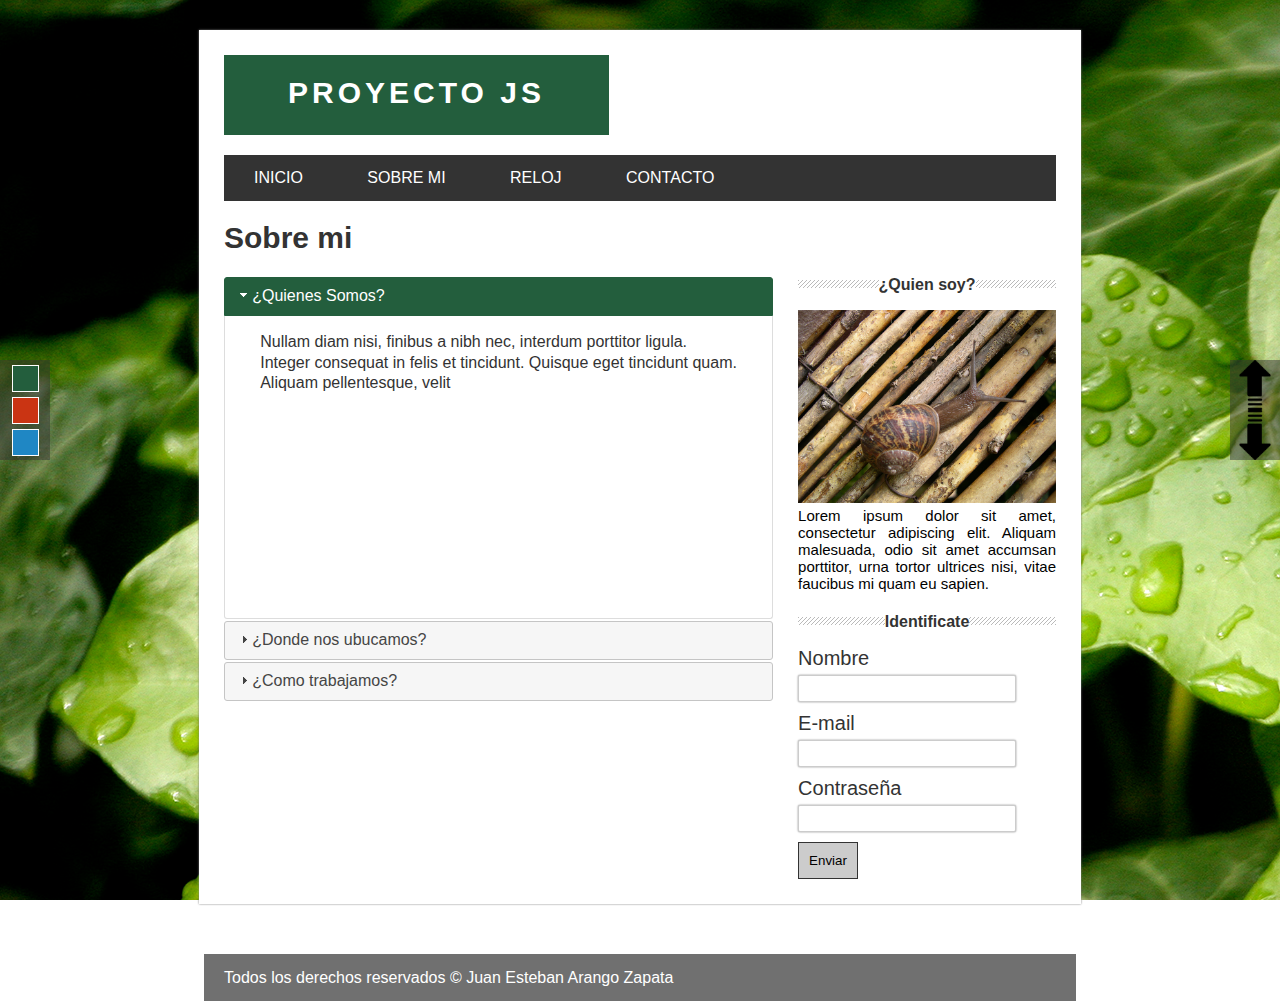
<file: about.html>
<!DOCTYPE html>
<html lang="en">

<head>
    <meta charset="UTF-8">
    <meta name="viewport" content="width=device-width, initial-scale=1.0">
    <title>JqueryUI</title>
    <!--Estilos-->
    <link rel="stylesheet" href="css/estilos.css" />
    <link rel="stylesheet" href="css/blue.css" id="theme" />
    <!--jQuery-->
    <script src="resources/jquery-3.5.1.min.js"></script>
    <!--jQueryUI-->
    <script src="resources/jquery-ui-1.12.1/jquery-ui.min.js"></script>
    <link rel="stylesheet" href="resources/jquery-ui-1.12.1/jquery-ui.min.css" />
    <link rel="stylesheet" href="resources/jquery-ui-1.12.1/jquery-ui.structure.min.css" />
    <link rel="stylesheet" href="resources/jquery-ui-1.12.1/jquery-ui.theme.min.css" />
    <!--Scripts propios-->
    <script src="js/main.js"></script>
    <script src="js/about.js"></script>
</head>

<body>
    <!--Form Error Dialog-->
    <div title="Formulario Invalido" id="invalidLog" style="display: none;">Te hace falta rellenar uno de tus campos en
        el formulario</div>
    <!--Fixed Bottons-->
    <div id="go">
        <div id="goup"></div>
        <div id="godown"></div>
    </div>
    <div id="change-theme">
        <div id="togreen"></div>
        <div id="tored"></div>
        <div id="toblue"></div>
    </div>
    <!--Here we'll put the users name-->
    <div id="userNameMeeting"></div>
    <!--Beginning of the global container-->
    <div id="global" class="clearfix">
        <!--Header with the logo and the menu-->
        <header id="cabecera">
            <h1 id="logo">
                Proyecto JS
            </h1>
            <div class="clearfix"></div>
            <nav id="menu">
                <ul>
                    <li><a href="index.html">INICIO</a></li>
                    <li><a href="about.html">SOBRE MI</a></li>
                    <li><a href="reloj.html">RELOJ</a></li>
                    <li><a href="contacto.html">CONTACTO</a></li>
                </ul>
            </nav>
        </header>

        <!--Here we'll divide the global section in two parts-->

        <section id="content">
            <!--Left for Accordion😜-->
            <h3 class="titulo">Sobre mi</h3>
            <div id="accordion">
                <h3>¿Quienes Somos?</h3>
                <div>
                    <p>
                        Nullam diam nisi, finibus a nibh nec, interdum porttitor ligula. Integer consequat in felis et
                        tincidunt. Quisque eget tincidunt quam. Aliquam pellentesque, velit
                    </p>
                </div>
                <h3>¿Donde nos ubucamos?</h3>
                <div>
                    <p>
                        a convallis purus. Suspendisse ut nisl imperdiet, posuere mi eu, tincidunt ante. Nam eu metus
                        vitae enim tempor iaculis at vel dolor. Nunc mollis magna nec arcu rhoncus pellentesque. Sed nec
                        felis eu augue pretium egestas a at urna. Quisque malesuada eleifend velit sit amet aliquet.
                        Nunc velit odio, varius sit amet bibendum eu, accumsan vel dolor. Phasellus blandit imperdiet
                        arcu in feugiat.
                    </p>
                </div>
                <h3>¿Como trabajamos?</h3>
                <div>
                    <p>
                        d porttitor non, faucibus in urna. Curabitur vehicula sem pellentesque nisl rhoncus tristique.
                        Vestibulum gravida pretium tortor, id ornare eros ullamcorper nec. Suspendisse id volutpat elit,
                        sodales gravida massa. Vivamus elementum, tortor id finibus dignissim, elit diam semper justo,
                        et interdum ex est eget felis. Suspendisse varius massa nulla, quis commodo lacus consequat et.
                        Nullam non augue volutpat, maximus metus at, tempor metus. In venenatis elementum pretium.
                        Suspendisse volutpat nunc vestibulum magna ultrices, ut consequat quam imperdiet. Ut dignissim
                        aliquet augue, vitae lacinia dui consequat vitae. Quisque augue erat, vulputate ullamcorper
                        felis at, faucibus venenatis ex. Fusce aliquam purus non arcu imperdiet, ut venenatis velit
                        pharetra. Suspendisse odio libero, auctor ut e
                    </p>
                </div>
            </div>
            <!--Right for login and an image-->
            <aside id="sidebar">
                <div id="about">
                    <h4 class="subTAside"><span>¿Quien soy?</span></h4>
                    <img src="img/caracol.jpg" />
                    <p>
                        Lorem ipsum dolor sit amet, consectetur adipiscing elit. Aliquam malesuada, odio sit amet
                        accumsan porttitor, urna tortor ultrices nisi, vitae faucibus mi quam eu sapien.
                    </p>
                </div>
                <div id="login">
                    <h4 class="subTAside"><span>Identificate</span></h4>
                    <form>
                        <label for="name">Nombre</label><input type="text" name="name" /> <br />
                        <label for="email">E-mail</label><input type="email" name="email" /> <br />
                        <label for="password">Contraseña</label><input type="password" name="password" /> <br />
                        <input type="submit" value="Enviar">
                    </form>
                </div>
                <form id="logout">
                    <input type="submit" value="Cerrar sesión" />
                </form>

            </aside>
            <div class="clearfix"></div>
        </section>
    </div>
    <footer>
        Todos los derechos reservados &copy; Juan Esteban Arango Zapata
    </footer>

</body>

</html>
</file>
<file: css/estilos.css>
*{
    margin: 0px;
    padding:0px;
    list-style: none;
}

#global{
    width: 65%;
    margin: 0px auto;
    margin-top: 30px;
    background: white;
    padding: 25px;
    box-shadow: 0px 0px 2px gray;
}
#logo{
    font-family: Verdana,Arial;
    font-size: 30px;
    letter-spacing: 4px;
    color: white;
    text-align: center;
    width: 385px;
    height: 80px;
    float:left;
    margin-bottom:20px;
    line-height: 75px;
    text-transform: uppercase;
}
#menu{
    font-family: Helvetica,Arial;
    background-color: #333;
    text-transform: uppercase;
    width: 100%;
    margin-bottom: 20px;
}
#menu ul{
    line-height: 46px;
}
#menu ul li{
    height: 46px;
    display: inline-block;
    transition: 300ms;
}
#menu ul li a{
    display: block;
    color:white;
    text-decoration: none;
    padding-left: 30px;
    padding-right: 30px;
}
.post{
    padding:7px;
}
.post .tituloArt,.titulo{
    font-family: Helvetica,Arial;
    font-size:30px;
    color:#333;
}
.post .fecha{
    display:block;
    color:gray;
    margin-top:5px;
}
.post p{
    text-align: justify;
    margin-top:20px;
    margin-bottom:20px;
    line-height: 22px;
}
.post .botonmas{
    padding:15px;
    text-decoration: none;
    margin-top:10px;
    display:block;
    width:70px;
    color:white;
    font-size:14px;
    text-align:center;
}
.clearfix{
    clear: both;
    float: none;
}
#sidebar{
    font-family: Helvetica , Arial; 
    width: 31%;
    float:right;
}
.subTAside{
    background: url(../img/lines.png) repeat-x;
    margin-top:25px;
    margin-bottom: 20px;
    text-align: center; 
    line-height: 10px;
    color:#333;
}
.subTAside span{
    background-color: white;
}
#sidebar img{
    width: 100%
}
#sidebar p{
    font-size: 15px;
    text-align: justify;
}

form input[type="text"],
form input[type="email"],
form input[type="password"],
select{
    padding:5px;
    border-radius:2px;
    border: 1px solid #ccc;
    width: 80%;
    font-family: Arial, Helvetica, sans-serif;
    margin-bottom: 10px;
    margin-top:5px;
    box-shadow: 0px 0px 2px gray;;
}
input[type="submit"]{
    background: #ccc;
    padding: 10px;
    border: 1px solid #333;
    cursor:pointer;
}
footer{
    font-family: Helvetica, Arial;
    color:white;
    height:47px;
    background: rgba(51,51,51,0.70);
    margin: 0px auto;
    width: 65%;
    padding-left:20px;
    padding-right:20px;
    margin-top:50px;
    line-height:47px;
}
.bx-wrapper,.bx-viewport{
    height: 250px !important;
}
#change-theme{
    position:fixed;
    top:40%;
    background: rgba(51,51,51,0.5);
    width:50px;
    height:100px;
}
#togreen,#tored,#toblue{
    width: 25px;
    height:25px;
    border:white 1px solid;
    display:block;
    margin:0 auto;
    margin-top:5px;
    margin-bottom:5px;
    cursor:pointer;
}
#togreen{
    background-color: #235e3d;
}
#togreen:hover{
    background-color: #235e3d80;
}
#tored{
    background-color: #ca3413;
}
#tored:hover{
    background-color: #ca35137e;
}
#toblue{
    background-color: #1f87c4;
}
#toblue:hover{
    background-color: #1f88c47a;
}
.subir{
    color: white;
    text-decoration: none;
    display:block;
    float:right;
}
#go{
    position:fixed;
    top:40%;
    right:0px;
    background: rgba(51,51,51,0.5);
    width:50px;
    height:100px;  
}
#go div{
    background-repeat: no-repeat;
    background-size:50px 50px;
    width:50px;
    height:50px;
    margin-bottom:40px;
    margin:0px auto;
    cursor:pointer;
}
#goup{
    background-image: url(../img/arrow-abajo.png);
}
#godown{
    background-image: url(../img/arrow-arriba.png);
}
#userNameMeeting{
    position:fixed;
    top:0px;
    width:100%;
    z-index:12;
    font-family: Helvetica, Arial,  sans-serif;
    color:white;
    text-align:center;
    line-height:30px;
    font-size:20px;
}
.clearfix{
    clear: both;
    float: none !important;
}
#autoDel{
    padding:3px;
    background-color: transparent;
    float: right;
    border:none;
    cursor:pointer;
}
#logout{
    margin-top:30px;
    display:none;
}
#accordion,#reloj,#posts,#contactform{
    margin-top:20px;
    float:left;
    width:66%;
    font-family:Helvetica,Arial !important;
}
#reloj{
    font-family: Verdana,Arial;
    font-size: 50px;
    letter-spacing: 5px;
    color: white;
    text-align: center;
    height: auto;
    text-transform: uppercase;
    font-weight: bolder;
}
#contactform form input[type="text"],
#contactform form select,
#contactform form input[type="email"],
#contactform form input[type="password"],
#contactform form input[type="number"]{
    margin-top:10px;
    margin-bottom:10px;
    width:50%;
    font-family: Arial, Helvetica, sans-serif;
    font-size:15px;
    height:30px;
}
label{
    margin-right: 10px;
    font-family: 'Franklin Gothic Medium', 'Arial Narrow', Arial, sans-serif;
    font-size:20px;
    color: rgb(51,51,51);
}
span.help-block.form-error{
    display:block;
    padding-top:20px;
    color:red;
    font-weight:bolder;
}
</file>
<file: css/blue.css>
.post .botonmas,#menu ul li:hover,#logo,#reloj{
    background-color: #1f87c4;
    transition: 0.6s ease-in all; 
}
#userNameMeeting{
    background-color: #1f88c47a;
    transition: 0.6s ease-in all; 
}
body{
    background-image: url(../img/cielo.jpg);
    transition: 0.6s ease-in all; 
    background-attachment: fixed;
}
.ui-accordion-header-active{
    background-color: #1f87c4 !important;
    border: 1px solid #1f87c4 !important;
    transition: 0.6s ease-in all; 
}
</file>
